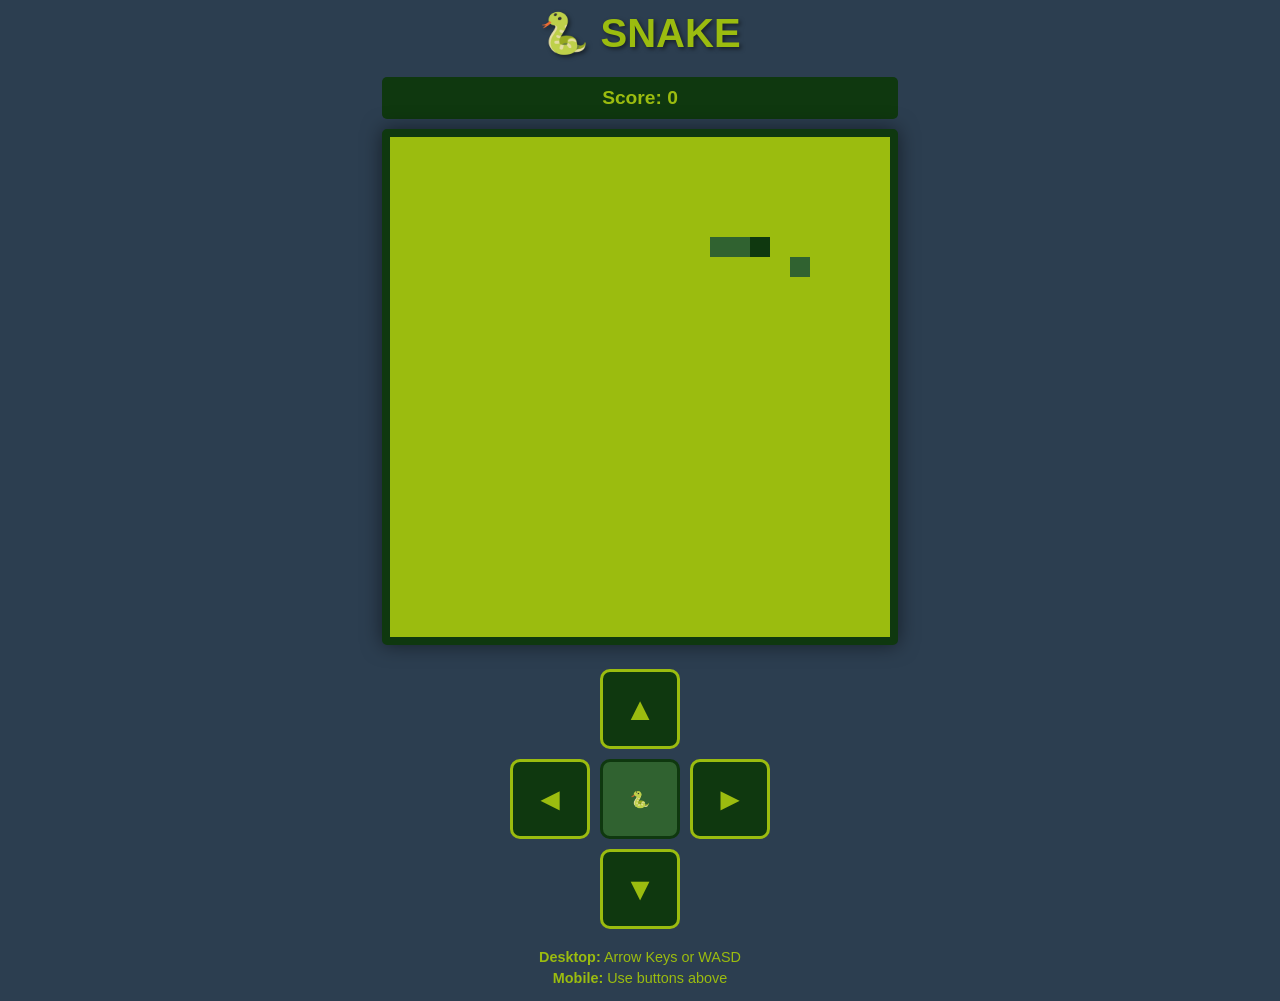
<file: snake.html>
<!DOCTYPE html>
<html lang="en">
<head>
    <meta charset="UTF-8">
    <meta name="viewport" content="width=device-width, initial-scale=1.0">
    <title>Snake Game</title>
    <style>
        * {
            margin: 0;
            padding: 0;
            box-sizing: border-box;
        }

        body {
            display: flex;
            justify-content: center;
            align-items: center;
            min-height: 100vh;
            background-color: #2c3e50;
            font-family: 'Arial', sans-serif;
            padding: 10px;
        }

        .game-container {
            text-align: center;
            max-width: 100%;
        }

        h1 {
            color: #9bbc0f;
            margin-bottom: 20px;
            font-size: 2.5em;
            text-shadow: 2px 2px 4px rgba(0, 0, 0, 0.5);
        }

        .score-board {
            background-color: #0f380f;
            color: #9bbc0f;
            padding: 10px 20px;
            margin-bottom: 10px;
            border-radius: 5px;
            font-size: 1.2em;
            font-weight: bold;
        }

        canvas {
            background-color: #9bbc0f;
            border: 8px solid #0f380f;
            border-radius: 5px;
            box-shadow: 0 0 20px rgba(0, 0, 0, 0.5);
            max-width: 100%;
            height: auto;
        }

        .mobile-controls {
            margin-top: 20px;
            display: grid;
            grid-template-columns: repeat(3, 80px);
            grid-template-rows: repeat(3, 80px);
            gap: 10px;
            justify-content: center;
        }

        .control-btn {
            background-color: #0f380f;
            color: #9bbc0f;
            border: 3px solid #9bbc0f;
            border-radius: 10px;
            font-size: 2em;
            font-weight: bold;
            cursor: pointer;
            transition: all 0.1s;
            user-select: none;
            -webkit-tap-highlight-color: transparent;
            display: flex;
            align-items: center;
            justify-content: center;
        }

        .control-btn:active {
            background-color: #9bbc0f;
            color: #0f380f;
            transform: scale(0.95);
        }

        .control-btn.up {
            grid-column: 2;
            grid-row: 1;
        }

        .control-btn.left {
            grid-column: 1;
            grid-row: 2;
        }

        .control-btn.center {
            grid-column: 2;
            grid-row: 2;
            background-color: #306230;
            border-color: #0f380f;
            font-size: 1em;
            cursor: default;
        }

        .control-btn.right {
            grid-column: 3;
            grid-row: 2;
        }

        .control-btn.down {
            grid-column: 2;
            grid-row: 3;
        }

        .keyboard-controls {
            margin-top: 20px;
            color: #9bbc0f;
            font-size: 0.9em;
        }

        .keyboard-controls p {
            margin: 5px 0;
        }

        #gameOverScreen {
            position: absolute;
            display: none;
            flex-direction: column;
            justify-content: center;
            align-items: center;
            background-color: rgba(15, 56, 15, 0.9);
            color: #9bbc0f;
            border-radius: 10px;
            padding: 40px;
            top: 50%;
            left: 50%;
            transform: translate(-50%, -50%);
            z-index: 10;
        }

        #gameOverScreen.show {
            display: flex;
        }

        #gameOverScreen h2 {
            font-size: 3em;
            margin-bottom: 20px;
        }

        #gameOverScreen p {
            font-size: 1.5em;
            margin: 10px 0;
        }

        .restart-btn {
            background-color: #9bbc0f;
            color: #0f380f;
            border: none;
            padding: 15px 30px;
            font-size: 1.2em;
            font-weight: bold;
            border-radius: 5px;
            cursor: pointer;
            margin-top: 20px;
            transition: transform 0.2s;
        }

        .restart-btn:hover {
            transform: scale(1.1);
        }

        .restart-btn:active {
            transform: scale(0.95);
        }

        @media (max-width: 600px) {
            h1 {
                font-size: 2em;
            }

            canvas {
                width: 100%;
                height: auto;
            }

            .mobile-controls {
                grid-template-columns: repeat(3, 70px);
                grid-template-rows: repeat(3, 70px);
            }

            .control-btn {
                font-size: 1.5em;
            }

            .keyboard-controls {
                font-size: 0.8em;
            }

            #gameOverScreen {
                padding: 30px;
            }

            #gameOverScreen h2 {
                font-size: 2em;
            }

            #gameOverScreen p {
                font-size: 1.2em;
            }
        }
    </style>
</head>
<body>
    <div class="game-container">
        <h1>🐍 SNAKE</h1>
        <div class="score-board">
            Score: <span id="score">0</span>
        </div>
        <div style="position: relative;">
            <canvas id="gameCanvas" width="500" height="500"></canvas>
            <div id="gameOverScreen">
                <h2>GAME OVER!</h2>
                <p>Final Score: <span id="finalScore">0</span></p>
                <button class="restart-btn" onclick="restartGame()">PLAY AGAIN</button>
            </div>
        </div>
        
        <!-- Mobile Control Buttons -->
        <div class="mobile-controls">
            <button class="control-btn up" id="btnUp">▲</button>
            <button class="control-btn left" id="btnLeft">◄</button>
            <div class="control-btn center">🐍</div>
            <button class="control-btn right" id="btnRight">►</button>
            <button class="control-btn down" id="btnDown">▼</button>
        </div>

        <div class="keyboard-controls">
            <p><strong>Desktop:</strong> Arrow Keys or WASD</p>
            <p><strong>Mobile:</strong> Use buttons above</p>
        </div>
    </div>

    <script>
        const canvas = document.getElementById('gameCanvas');
        const ctx = canvas.getContext('2d');
        const scoreElement = document.getElementById('score');
        const finalScoreElement = document.getElementById('finalScore');
        const gameOverScreen = document.getElementById('gameOverScreen');

        const TILE_SIZE = 20;
        const GRID_WIDTH = 25;
        const GRID_HEIGHT = 25;
        const GAME_SPEED = 100;

        let snake = [];
        let food = {};
        let direction = 'RIGHT';
        let nextDirection = 'RIGHT';
        let running = false;
        let gameOver = false;
        let score = 0;
        let gameLoop = null;

        function init() {
            canvas.width = GRID_WIDTH * TILE_SIZE;
            canvas.height = GRID_HEIGHT * TILE_SIZE;
            setupMobileControls();
            startGame();
        }

        function setupMobileControls() {
            const btnUp = document.getElementById('btnUp');
            const btnDown = document.getElementById('btnDown');
            const btnLeft = document.getElementById('btnLeft');
            const btnRight = document.getElementById('btnRight');

            // Prevent default touch behavior
            [btnUp, btnDown, btnLeft, btnRight].forEach(btn => {
                btn.addEventListener('touchstart', (e) => e.preventDefault());
            });

            btnUp.addEventListener('click', () => {
                if (running && direction !== 'DOWN') nextDirection = 'UP';
            });

            btnDown.addEventListener('click', () => {
                if (running && direction !== 'UP') nextDirection = 'DOWN';
            });

            btnLeft.addEventListener('click', () => {
                if (running && direction !== 'RIGHT') nextDirection = 'LEFT';
            });

            btnRight.addEventListener('click', () => {
                if (running && direction !== 'LEFT') nextDirection = 'RIGHT';
            });

            // Touch support for better mobile experience
            btnUp.addEventListener('touchstart', (e) => {
                if (running && direction !== 'DOWN') nextDirection = 'UP';
            });

            btnDown.addEventListener('touchstart', (e) => {
                if (running && direction !== 'UP') nextDirection = 'DOWN';
            });

            btnLeft.addEventListener('touchstart', (e) => {
                if (running && direction !== 'RIGHT') nextDirection = 'LEFT';
            });

            btnRight.addEventListener('touchstart', (e) => {
                if (running && direction !== 'LEFT') nextDirection = 'RIGHT';
            });
        }

        function startGame() {
            snake = [
                { x: 5, y: 5 },
                { x: 4, y: 5 },
                { x: 3, y: 5 }
            ];
            
            direction = 'RIGHT';
            nextDirection = 'RIGHT';
            score = 0;
            gameOver = false;
            running = true;
            
            updateScore();
            gameOverScreen.classList.remove('show');
            spawnFood();
            
            if (gameLoop) clearInterval(gameLoop);
            gameLoop = setInterval(update, GAME_SPEED);
        }

        function spawnFood() {
            let validPosition = false;
            while (!validPosition) {
                food = {
                    x: Math.floor(Math.random() * GRID_WIDTH),
                    y: Math.floor(Math.random() * GRID_HEIGHT)
                };
                validPosition = !snake.some(segment => 
                    segment.x === food.x && segment.y === food.y
                );
            }
        }

        function update() {
            if (!running) return;

            direction = nextDirection;
            const head = { ...snake[0] };

            switch (direction) {
                case 'UP': head.y--; break;
                case 'DOWN': head.y++; break;
                case 'LEFT': head.x--; break;
                case 'RIGHT': head.x++; break;
            }

            // Check wall collision
            if (head.x < 0 || head.x >= GRID_WIDTH || 
                head.y < 0 || head.y >= GRID_HEIGHT) {
                endGame();
                return;
            }

            // Check self collision
            if (snake.some(segment => segment.x === head.x && segment.y === head.y)) {
                endGame();
                return;
            }

            snake.unshift(head);

            // Check if food is eaten
            if (head.x === food.x && head.y === food.y) {
                score += 10;
                updateScore();
                spawnFood();
            } else {
                snake.pop();
            }

            draw();
        }

        function draw() {
            // Clear canvas
            ctx.fillStyle = '#9bbc0f';
            ctx.fillRect(0, 0, canvas.width, canvas.height);

            // Draw food
            ctx.fillStyle = '#306230';
            ctx.fillRect(
                food.x * TILE_SIZE,
                food.y * TILE_SIZE,
                TILE_SIZE,
                TILE_SIZE
            );

            // Draw snake
            snake.forEach((segment, index) => {
                ctx.fillStyle = index === 0 ? '#0f380f' : '#306230';
                ctx.fillRect(
                    segment.x * TILE_SIZE,
                    segment.y * TILE_SIZE,
                    TILE_SIZE,
                    TILE_SIZE
                );
            });
        }

        function endGame() {
            running = false;
            gameOver = true;
            clearInterval(gameLoop);
            finalScoreElement.textContent = score;
            gameOverScreen.classList.add('show');
        }

        function updateScore() {
            scoreElement.textContent = score;
        }

        function restartGame() {
            startGame();
        }

        // Keyboard controls
        document.addEventListener('keydown', (e) => {
            if (gameOver && e.code === 'Space') {
                restartGame();
                return;
            }

            if (!running) return;

            switch (e.key) {
                case 'ArrowUp':
                case 'w':
                case 'W':
                    if (direction !== 'DOWN') nextDirection = 'UP';
                    e.preventDefault();
                    break;
                case 'ArrowDown':
                case 's':
                case 'S':
                    if (direction !== 'UP') nextDirection = 'DOWN';
                    e.preventDefault();
                    break;
                case 'ArrowLeft':
                case 'a':
                case 'A':
                    if (direction !== 'RIGHT') nextDirection = 'LEFT';
                    e.preventDefault();
                    break;
                case 'ArrowRight':
                case 'd':
                case 'D':
                    if (direction !== 'LEFT') nextDirection = 'RIGHT';
                    e.preventDefault();
                    break;
            }
        });

        // Start the game when page loads
        init();
    </script>
</body>
</html>
</file>
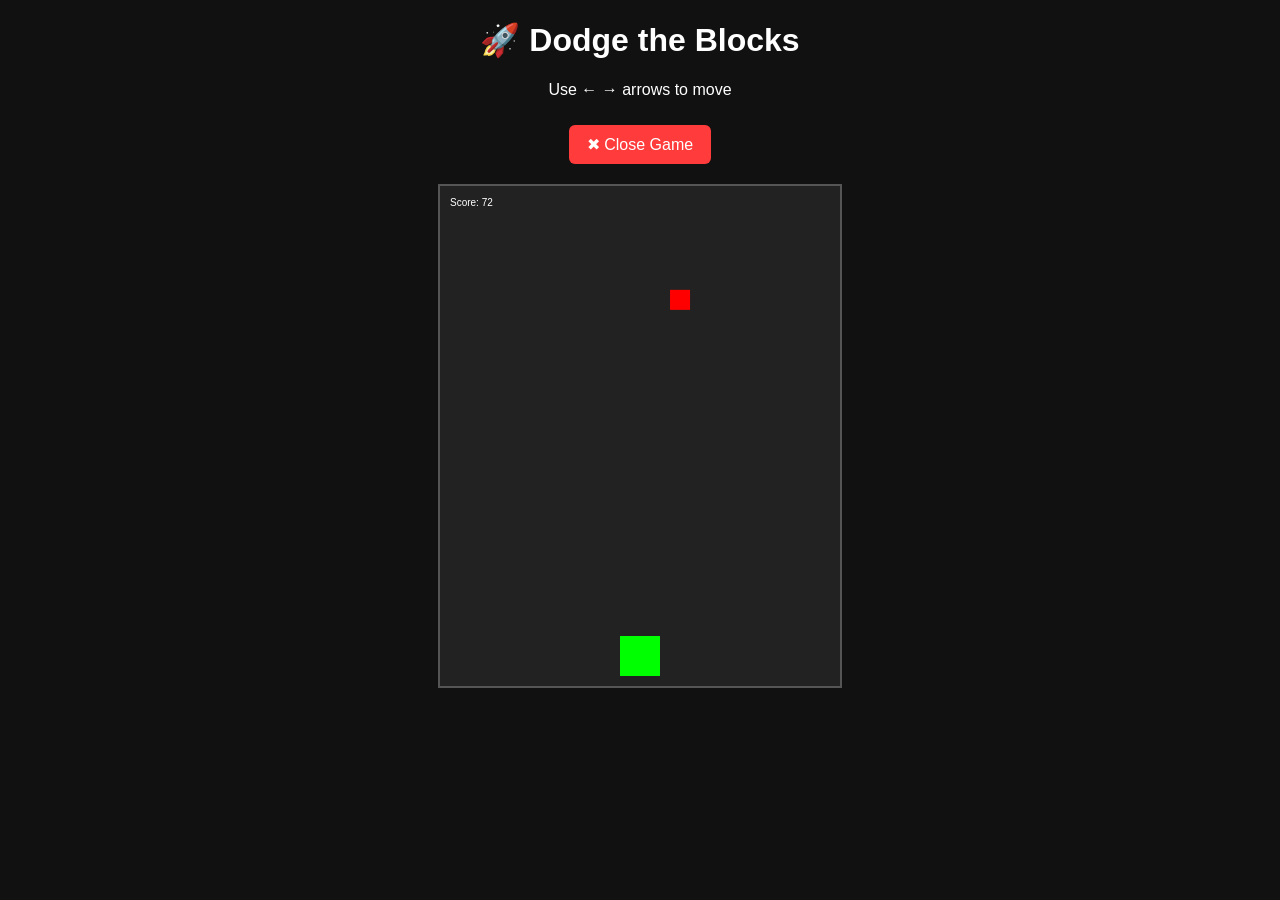
<file: assets/game.html>
<!DOCTYPE html>
<html lang="en">
<head>
  <meta charset="UTF-8">
  <title>Dodge the Blocks</title>

  <style>
    body {
      margin: 0;
      background: #111;
      color: white;
      font-family: Arial, sans-serif;
      text-align: center;
    }

    canvas {
      background: #222;
      display: block;
      margin: 20px auto;
      border: 2px solid #555;
    }

    #closeBtn {
      background: #ff3b3b;
      color: white;
      border: none;
      padding: 10px 18px;
      font-size: 16px;
      border-radius: 6px;
      cursor: pointer;
      margin-top: 10px;
      transition: background 0.3s, transform 0.2s;
    }

    #closeBtn:hover {
      background: #d60000;
      transform: scale(1.05);
    }

    #closeBtn:active {
      transform: scale(0.95);
    }
  </style>
</head>
<body>

  <h1>🚀 Dodge the Blocks</h1>
  <p>Use ← → arrows to move</p>

  <button id="closeBtn">✖ Close Game</button>

  <canvas id="game" width="400" height="500"></canvas>
  <p id="status"></p>

  <script>
    const canvas = document.getElementById("game");
    const ctx = canvas.getContext("2d");

    let player = {
      x: 180,
      y: 450,
      width: 40,
      height: 40,
      speed: 6
    };

    let blocks = [];
    let score = 0;
    let gameOver = false;

    // Controls
    let keys = {};
    document.addEventListener("keydown", e => keys[e.key] = true);
    document.addEventListener("keyup", e => keys[e.key] = false);

    // Close window button
    document.getElementById("closeBtn").addEventListener("click", () => {
      window.close();

      // Fallback if browser blocks closing
      setTimeout(() => {
        window.location.href = "about:blank";
      }, 100);
    });

    // Create falling blocks
    function spawnBlock() {
      blocks.push({
        x: Math.random() * 360,
        y: -20,
        size: 20,
        speed: 3 + Math.random() * 3
      });
    }

    // Collision detection
    function hit(a, b) {
      return (
        a.x < b.x + b.size &&
        a.x + a.width > b.x &&
        a.y < b.y + b.size &&
        a.y + a.height > b.y
      );
    }

    // Game loop
    function update() {
      if (gameOver) return;

      ctx.clearRect(0, 0, canvas.width, canvas.height);

      // Move player
      if (keys["ArrowLeft"] && player.x > 0) player.x -= player.speed;
      if (keys["ArrowRight"] && player.x < canvas.width - player.width)
        player.x += player.speed;

      // Draw player
      ctx.fillStyle = "lime";
      ctx.fillRect(player.x, player.y, player.width, player.height);

      // Draw blocks
      ctx.fillStyle = "red";
      for (let i = blocks.length - 1; i >= 0; i--) {
        let b = blocks[i];
        b.y += b.speed;
        ctx.fillRect(b.x, b.y, b.size, b.size);

        if (hit(player, b)) {
          gameOver = true;
          document.getElementById("status").innerText =
            "💀 Game Over! Final Score: " + score;
        }

        if (b.y > canvas.height) blocks.splice(i, 1);
      }

      // Score
      score++;
      ctx.fillStyle = "white";
      ctx.fillText("Score: " + score, 10, 20);

      requestAnimationFrame(update);
    }

    // Spawn blocks
    setInterval(spawnBlock, 800);

    update();
  </script>

</body>
</html>
</file>
